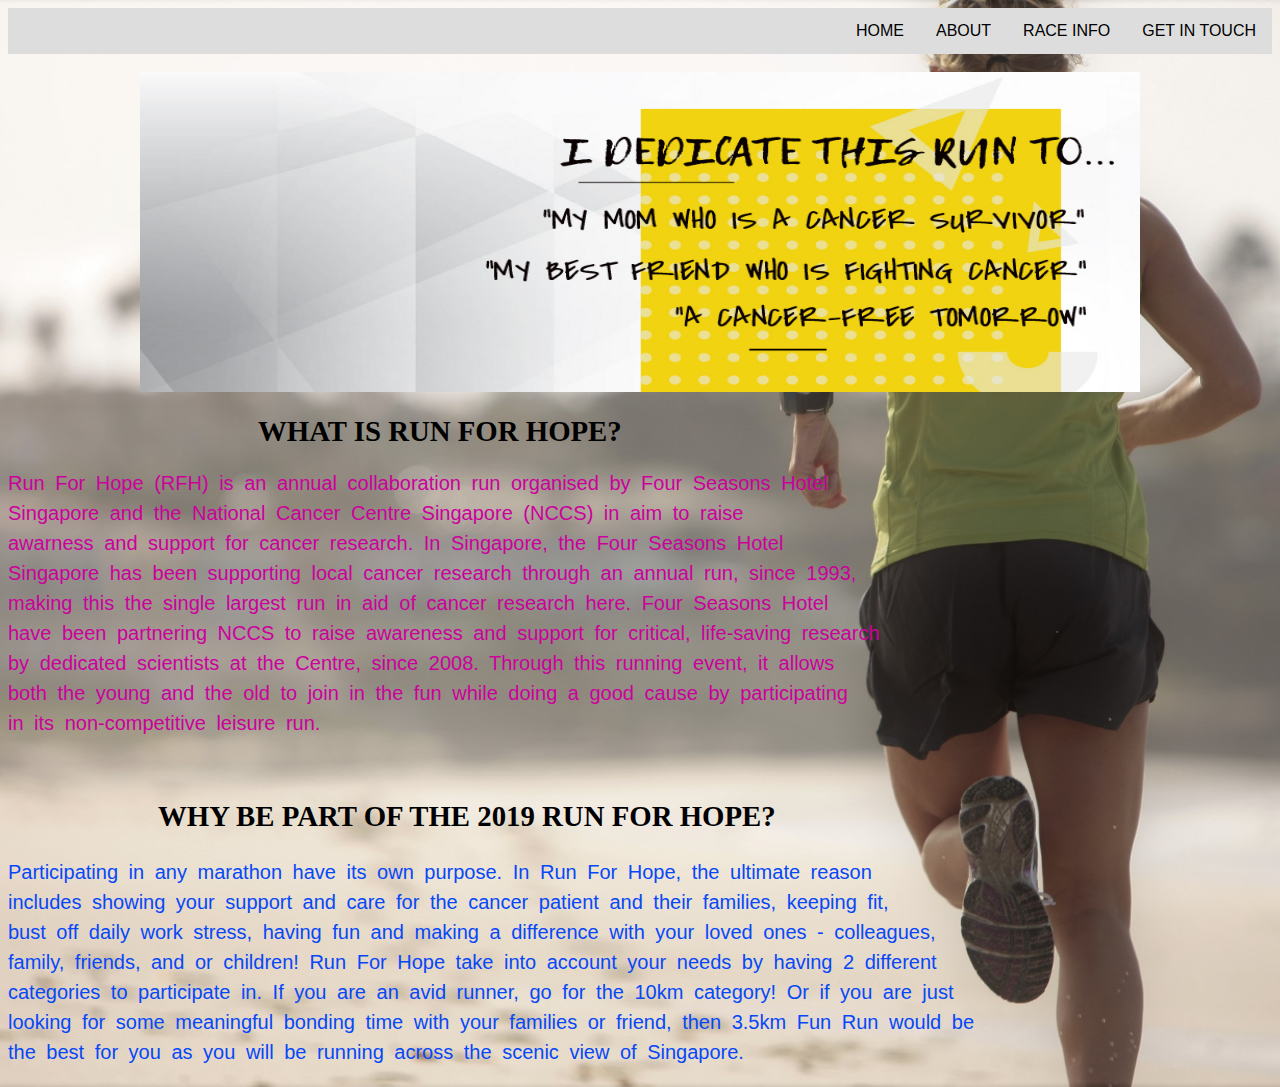
<file: aboutus.html>
<!DOCTYPE html>
<html>
<head>
<title>ABOUT</title>
<link rel="stylesheet" href="styles.css">
<style>
h1 {
color: black;
font-family: Bahnschrift;
font-size: 180%;
padding-left: 250px;
}
h2 {
color: black;
font-family: Bahnschrift;
font-size: 180%;
padding-left: 150px;
}
</style>
</head>
<body>

<div class="navbar">

  <a href="getintouch.html">GET IN TOUCH</a>
  <div class="raceinfo">
    <button class="dropbtn">RACE INFO
      <i class="fa fa-caret-down"></i>
    </button>
    <div class="raceinfo-content">
      <a href="racecategories.html">RACE CATEGORIES AND FEES</a>
      <a href="runroutes.html">RUN ROUTES</a>
      <a href="runnersentitlements.html">RUNNERS ENTITLEMENTS</a>
      <a href="howtogetthere.html">HOW TO GET THERE</a>
    </div>
  </div> 
  <a href="aboutus.html">ABOUT</a>
   <a href="index.html">HOME</a>
  </div>

</br>

<center>
<img src ="aboutus1.jpg" alt="Aboutus1.com" width="1000" height="320">
</center>


<h1>WHAT IS RUN FOR HOPE?</h1>

<p style = "font-size:20px;text-align:justify;line-height:30px;word-spacing:5px;color:#CC009D">Run For Hope (RFH) is an annual collaboration run organised by Four Seasons
Hotel <br> Singapore and the National Cancer Centre Singapore (NCCS) in aim to raise <br>
awarness and support for cancer research. In Singapore, the Four Seasons
Hotel <br> Singapore has been supporting local cancer research through
an annual run, since 1993,<br> making this the single largest run in aid of cancer research here. 
Four Seasons Hotel <br> have been partnering NCCS to raise
awareness and support for critical, life-saving research <br> by dedicated scientists at the Centre, since 2008. Through this
running event, it allows <br> both the young and the old to join in the fun while doing a good cause by participating <br> in its 
non-competitive leisure run.</p>


</br>


<h2>WHY BE PART OF THE 2019 RUN FOR HOPE?</h2>
<p style = "font-size:20px;text-align:justify;line-height:30px;word-spacing:5px;color:	#0648F9">Participating in any marathon have its 
own purpose. In Run For Hope, the ultimate reason <br> includes showing your support and care for the cancer patient and their families,
keeping fit, <br> bust off daily work stress, having fun and making a difference with your loved ones - colleagues,<br> family, friends, and or
children! Run For Hope take into account your needs by having 2 different <br> categories to participate in. If you are an avid runner, go for 
the 10km category! Or if you are just <br> looking for some meaningful bonding time with your families or friend, then 3.5km Fun Run would be <br>the best
for you as you will be running across the scenic view of Singapore.
</p>


</body>
</html>
</file>
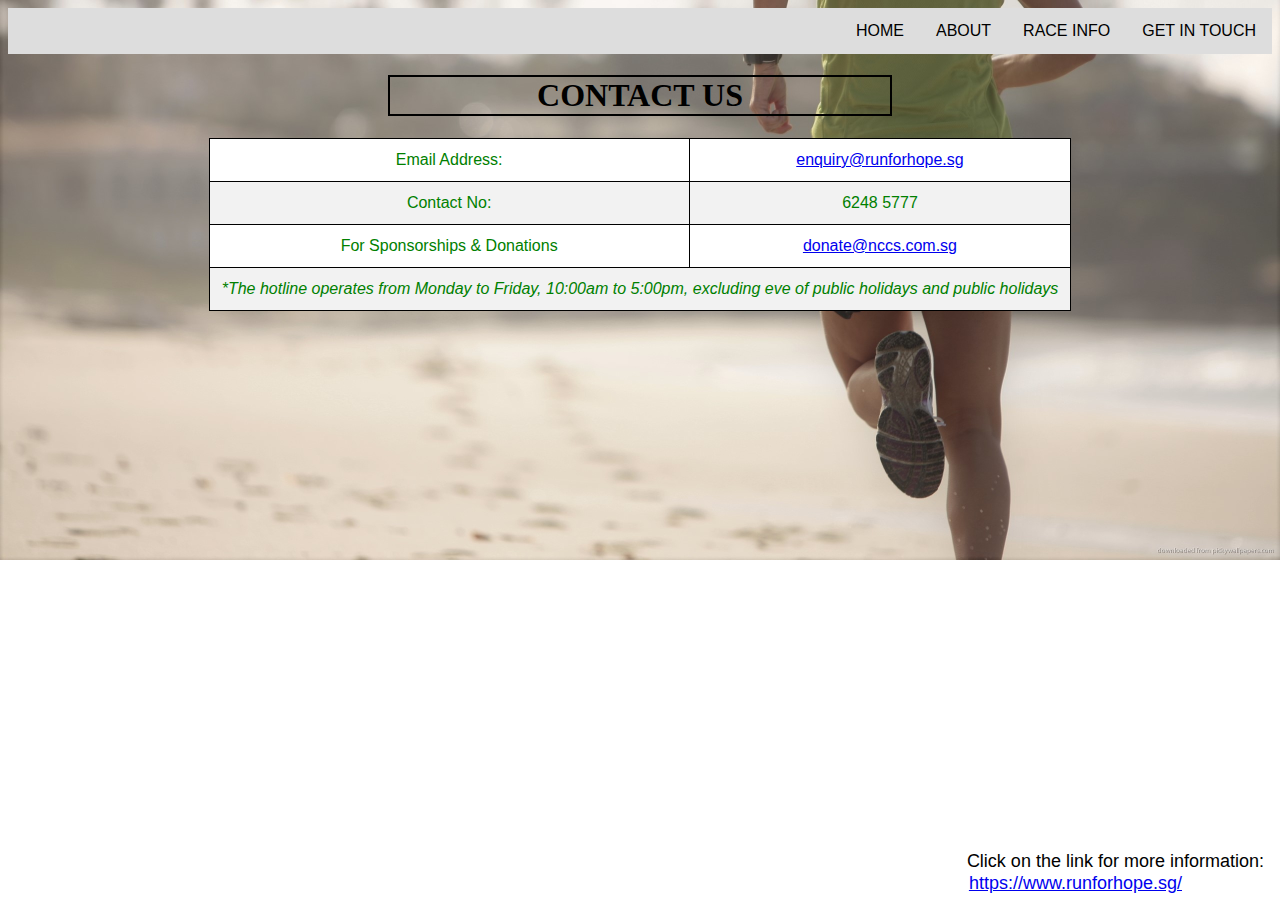
<file: getintouch.html>
<!DOCTYPE html>
<html>
<head>
<title>GET IN TOUCH</title>
<link rel="stylesheet" href="styles.css">
<style>
em{
  font-style: italic;
}
h1 {
  color: black;
  font-family: Bahnschrift;
  font-size: 200%;
}
.bottomright {
  position: absolute;
  bottom: 28px;
  right: 16px;
  font-size: 18px;
}
.bottomright1 {
  position: absolute;
  bottom: 6px;
  right: 98px;
  font-size: 18px;
}
#information {
  font-family: "Trebuchet MS", Arial, Helvetica, sans-serif;
  border-collapse: collapse;
  width="100%";
  background-color: white;
}

#information td, #information th {
  border: 1px solid #000000;
  padding: 12px;
  text-align: center;
  color: green;
}

#information tr:nth-child(even){background-color: #f2f2f2;}

#information tr:hover {background-color: #ddd;}

#information th {
  padding-top: 15px;
  padding-bottom: 15px;
  background-color: orange;
  color: black;
  text-align: center;
}
</style>
</head>
<body>

<div class="navbar">

  <a href="getintouch.html">GET IN TOUCH</a>
  <div class="raceinfo">
    <button class="dropbtn">RACE INFO
      <i class="fa fa-caret-down"></i>
    </button>
    <div class="raceinfo-content">
      <a href="racecategories.html">RACE CATEGORIES AND FEES</a>
      <a href="runroutes.html">RUN ROUTES</a>
      <a href="runnersentitlements.html">RUNNERS ENTITLEMENTS</a>
      <a href="howtogetthere.html">HOW TO GET THERE</a>
    </div>
  </div> 
  <a href="aboutus.html">ABOUT</a>
   <a href="index.html">HOME</a>
  </div>

<center>
<h1 style="width: 500px; border:2px solid black;">CONTACT US</h1>
</center>

<center>
<table id="information">
  <tr>
    <td>Email Address:</td>
    <td><a href = "mailto: enquiry@runforhope.sg">enquiry@runforhope.sg</a></td>
  </tr>
  <tr>
    <td>Contact No:</td>
    <td>6248 5777</td>
  </tr>
  <tr>
    <td>For Sponsorships & Donations</td>
    <td><a href = "mailto: donate@nccs.com.sg">donate@nccs.com.sg</a></td>
  </tr>
  <tr>
    <td colspan="2"><i> *The hotline operates from Monday to Friday, 10:00am to 5:00pm, excluding eve of public holidays and public holidays</i></td>
  </tr>
</table>
</center>

<div class="bottomright">Click on the link for more information: </div>

<div class="bottomright1"><a href="https://www.runforhope.sg/">https://www.runforhope.sg/</a></div>


</body>
</html>
</file>
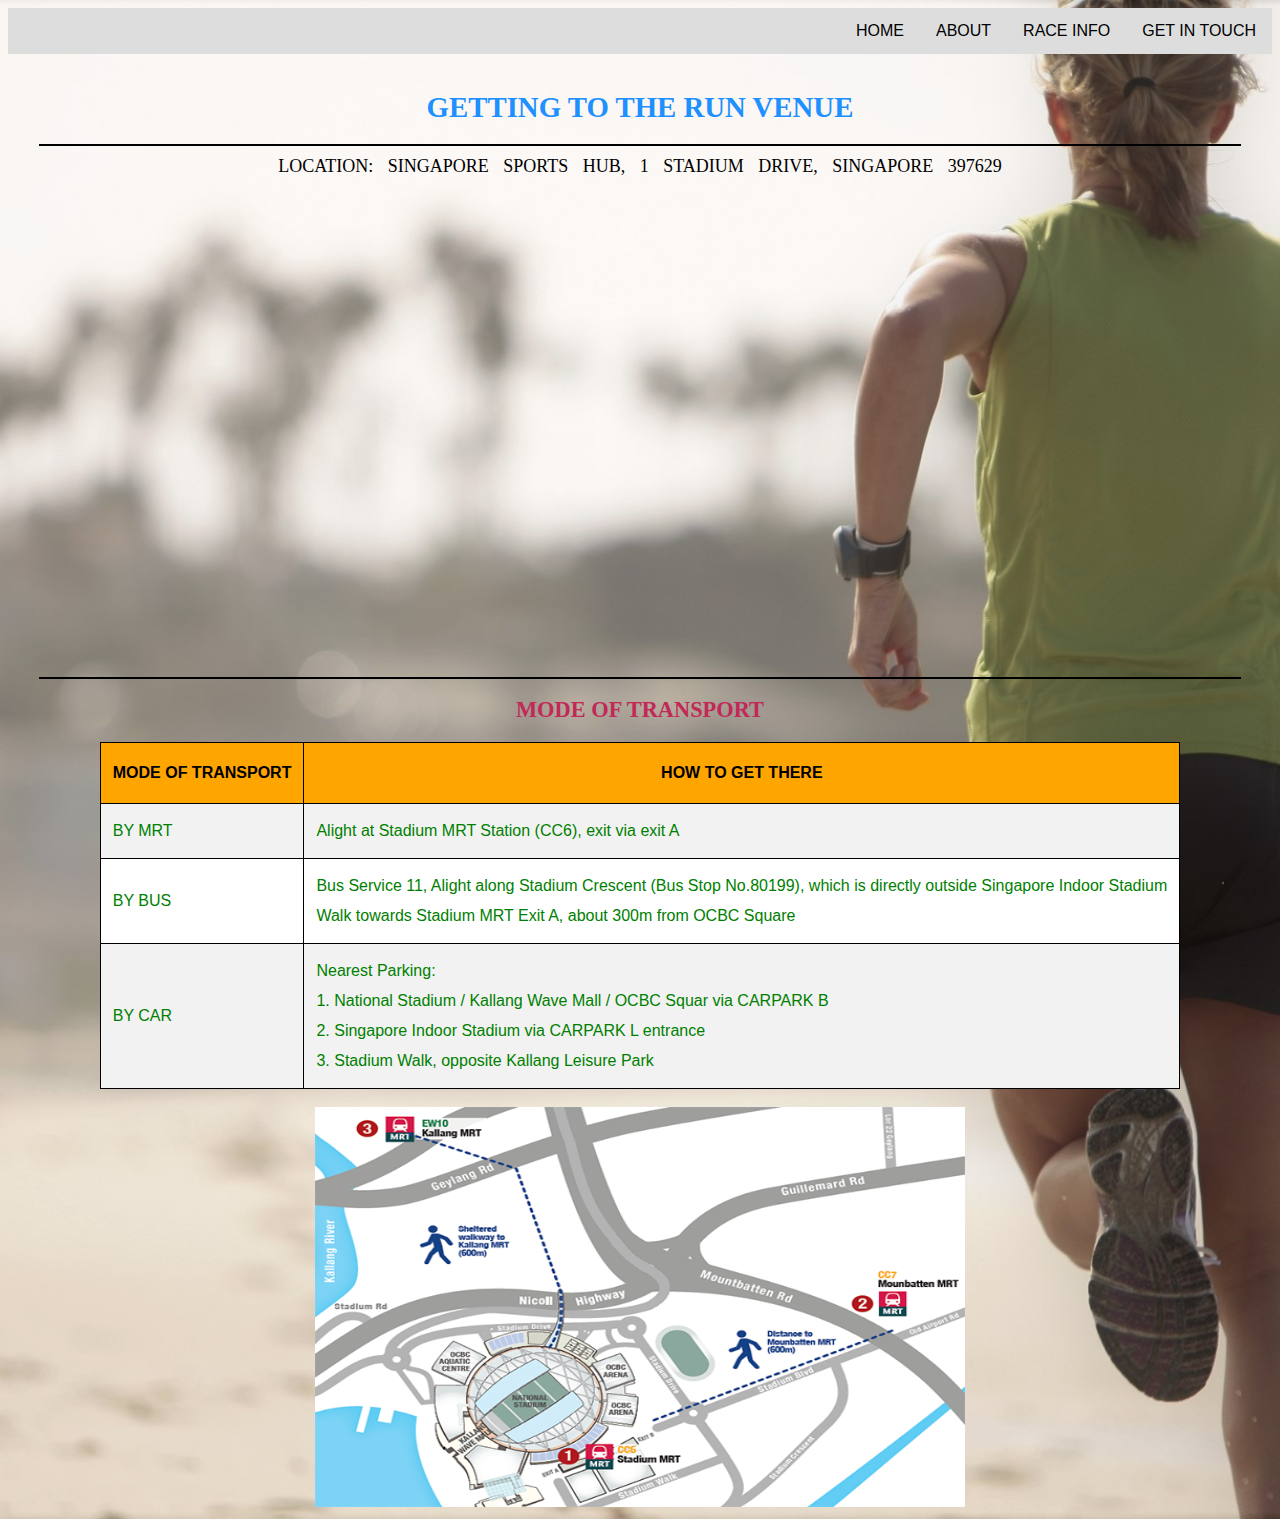
<file: howtogetthere.html>
<!DOCTYPE html>
<html>
<head>
<title>HOW TO GET THERE</title>
<link rel="stylesheet" href="styles.css">
<style>
h1 {
color: #1E90FF;
font-family: Bahnschrift;
font-size: 180%;
}
h2 {
color: #C12957;
font-family: Bahnschrift;
font-size: 140%;
}
h3 {
color: blue;
font-family: Bahnschrift;
font-size: 120%;
}
#information {
  font-family: "Trebuchet MS", Arial, Helvetica, sans-serif;
  border-collapse: collapse;
  width="100%";
  background-color: #ffffff;
}

#information td, #information th {
  border: 1px solid #000000;
  padding: 12px;
  text-align: left;
  color: green;
  line-height:30px;
  
  
}

#information tr:nth-child(even){background-color: #f2f2f2;}


#information th {
  padding-top: 15px;
  padding-bottom: 15px;
  background-color: orange;
  color: black;
  text-align: center;
}
</style>
</head>
<body>

<div class="navbar">

  <a href="getintouch.html">GET IN TOUCH</a>
  <div class="raceinfo">
    <button class="dropbtn">RACE INFO
      <i class="fa fa-caret-down"></i>
    </button>
    <div class="raceinfo-content">
      <a href="racecategories.html">RACE CATEGORIES AND FEES</a>
      <a href="runroutes.html">RUN ROUTES</a>
      <a href="runnersentitlements.html">RUNNERS ENTITLEMENTS</a>
      <a href="howtogetthere.html">HOW TO GET THERE</a>
    </div>
  </div> 
  <a href="aboutus.html">ABOUT</a>
  <a href="index.html">HOME</a>
  </div>

</br>

<center>
<h1>GETTING TO THE RUN VENUE</h1>
</center>


<HR COLOR="black" WIDTH="95%">

<center>
<p1 style = "font-family:Bahnschrift;font-size:18px;color:rgb(0,0,0);line-height:25px;word-spacing:10px;align:center;">LOCATION: SINGAPORE SPORTS HUB, 1 STADIUM DRIVE, SINGAPORE 397629
</p1>
</center>

</br>

<center>
<iframe src="https://www.google.com/maps/embed?pb=!1m18!1m12!1m3!1d3988.7850652762436!2d103.8748321135151!3d1.3039898620873416!2m3!1f0!2f0!3f0!3m2!1i1024!2i768!4f13.1!3m3!1m2!1s0x31da18494555554b%3A0x19aa586d5ef8b666!2sSingapore+Sports+Hub!5e0!3m2!1sen!2ssg!4v1549304159644" width="600" height="450" frameborder="0" style="border:0" allowfullscreen></iframe>
</center>

</br>

<HR COLOR="black" WIDTH="95%">

<center>
<h2>MODE OF TRANSPORT</h2>
</center>

<center>
<table id="information">
  <tr>
    <th>MODE OF TRANSPORT</th>
    <th>HOW TO GET THERE</th>
  </tr>
  <tr>
    <td>BY MRT</td>
    <td>Alight at Stadium MRT Station (CC6), exit via exit A</td>
  </tr>
  <tr>
    <td>BY BUS</td>
    <td>Bus Service 11, Alight along Stadium Crescent (Bus Stop No.80199), which 
is directly outside Singapore Indoor Stadium <br> Walk towards Stadium MRT Exit A, about 300m from OCBC Square</td>
  </tr>
  <tr>
    <td>BY CAR</td>
    <td>Nearest Parking: <br> 1. National Stadium / Kallang Wave Mall / OCBC Squar via CARPARK B  <br> 2. Singapore Indoor Stadium via CARPARK L entrance <br> 3. Stadium Walk, opposite Kallang Leisure Park</td>
  </tr>
</table>
</center>

</br>

<center>
<img src ="mrtmap.jpg" alt="Mrtmap.com" width="650" height="400">
</center>

</body>
</html>
</file>
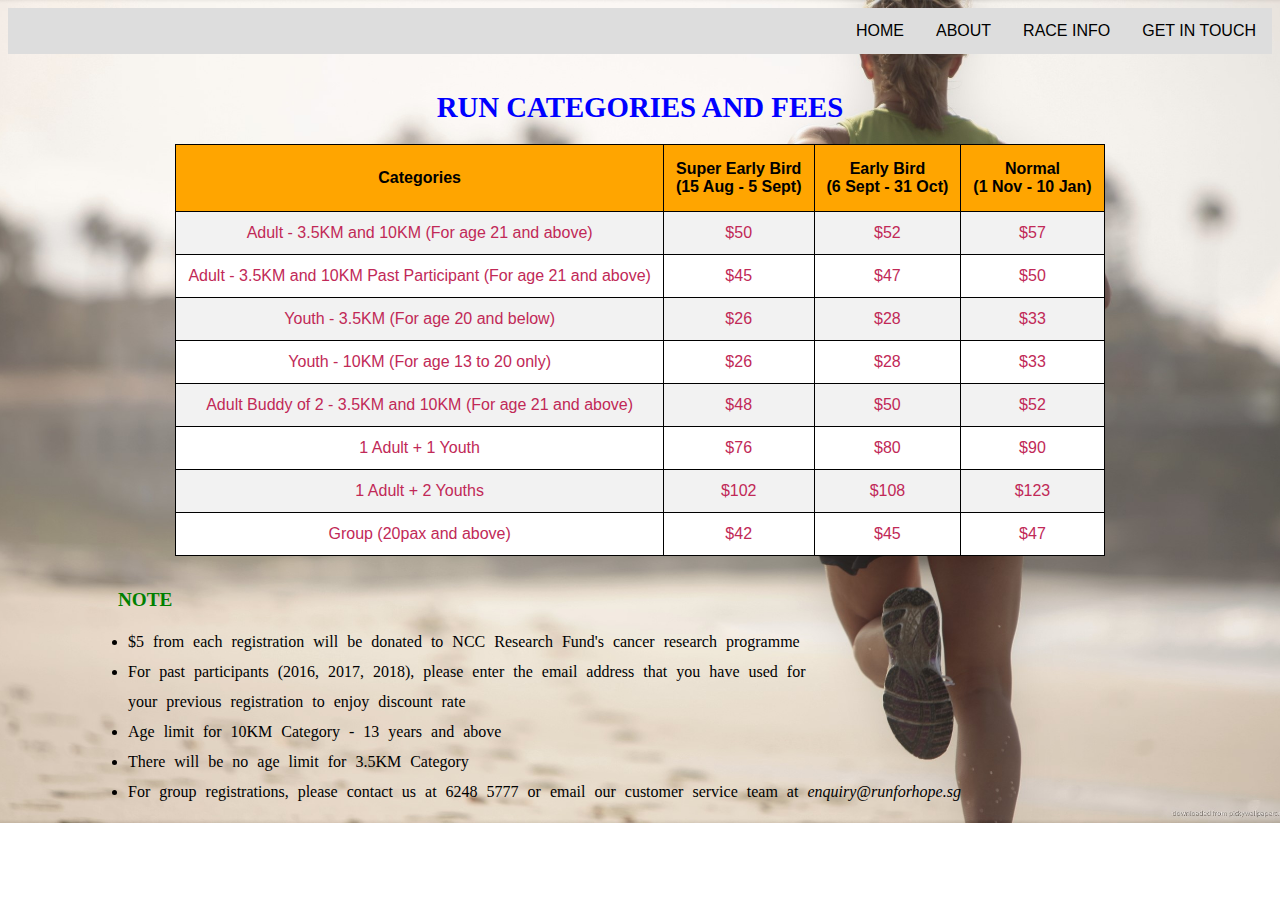
<file: racecategories.html>
<!DOCTYPE html>
<html>
<head>
<title>RACE CATEGORIES AND FEES</title>
<link rel="stylesheet" href="styles.css">
<style>
h1 {
color: #1E90FF;
font-family: Bahnschrift;
font-size: 180%;
}
h2 {
color: green;
font-family: Bahnschrift;
font-size: 120%;
padding-left: 110px;
}
h1 {
color: blue;
font-family: Bahnschrift;
font-size: 180%;
}
#information {
  font-family: "Trebuchet MS", Arial, Helvetica, sans-serif;
  border-collapse: collapse;
  width="100%";
  background-color: white;
}

#information td, #information th {
  border: 1px solid #000000;
  padding: 12px;
  text-align: center;
  color: #C12957;
}

#information tr:nth-child(even){background-color: #f2f2f2;}

#information tr:hover {background-color: #ddd;}

#information th {
  padding-top: 15px;
  padding-bottom: 15px;
  background-color: orange;
  color: black;
  text-align: center;
}
</style>
</head>
<body>

<div class="navbar">

  <a href="getintouch.html">GET IN TOUCH</a>
  <div class="raceinfo">
    <button class="dropbtn">RACE INFO
      <i class="fa fa-caret-down"></i>
    </button>
    <div class="raceinfo-content">
      <a href="racecategories.html">RACE CATEGORIES AND FEES</a>
      <a href="runroutes.html">RUN ROUTES</a>
      <a href="runnersentitlements.html">RUNNERS ENTITLEMENTS</a>
      <a href="howtogetthere.html">HOW TO GET THERE</a>
    </div>
  </div> 
  <a href="aboutus.html">ABOUT</a>
   <a href="index.html">HOME</a>
  </div>

</br>

<center>
<h1>RUN CATEGORIES AND FEES</h1>
</center>

<center>
<table id="information">
  <tr>
    <th>Categories</th>
    <th>Super Early Bird <br> (15 Aug - 5 Sept)</th>
    <th>Early Bird <br> (6 Sept - 31 Oct)</th>
    <th>Normal <br> (1 Nov - 10 Jan)</th>
  </tr>
  <tr>
    <td>Adult - 3.5KM and 10KM (For age 21 and above)</td>
    <td>$50</td>
    <td>$52</td>
    <td>$57</td>
  </tr>
  <tr>
    <td>Adult - 3.5KM and 10KM Past Participant (For age 21 and above)</td>
    <td>$45</td>
    <td>$47</td>
    <td>$50</td>
  </tr>
  <tr>
    <td>Youth - 3.5KM (For age 20 and below)</td>
    <td>$26</td>
    <td>$28</td>
    <td>$33</td>
  </tr>
  <tr>
    <td>Youth - 10KM (For age 13 to 20 only)</td>
    <td>$26</td>
    <td>$28</td>
    <td>$33</td>
  </tr>
  <tr>
    <td>Adult Buddy of 2 - 3.5KM and 10KM (For age 21 and above)</td>
    <td>$48</td>
    <td>$50</td>
    <td>$52</td>
  </tr>
  <tr>
    <td>1 Adult + 1 Youth</td>
    <td>$76</td>
    <td>$80</td>
    <td>$90</td>
  </tr>
  <tr>
    <td>1 Adult + 2 Youths</td>
    <td>$102</td>
    <td>$108</td>
    <td>$123</td>
  </tr>
  <tr>
    <td>Group (20pax and above)</td>
    <td>$42</td>
    <td>$45</td>
    <td>$47</td>
  </tr>
</table>
</center>

</br>

<h2>NOTE</h2>

<ul style = "font-family:Bahnschrift;text-align:justify;padding-left: 120px;padding-right: 120px;font-size:16px;color:rgb(0, 0, 0);line-height:30px;word-spacing:5px;margin-left=20;">
  <li>$5 from each registration will be donated to NCC Research Fund's cancer research programme</li>
  <li>For past participants (2016, 2017, 2018), please enter the email address that you have used for <br> your previous registration to enjoy discount rate</li>
  <li>Age limit for 10KM Category - 13 years and above</li>
  <li>There will be no age limit for 3.5KM Category </li>
  <li>For group registrations, please contact us at 6248 5777 or email our customer service team at <em> enquiry@runforhope.sg </em></li>
</ul> 


</body>
</html>
</file>
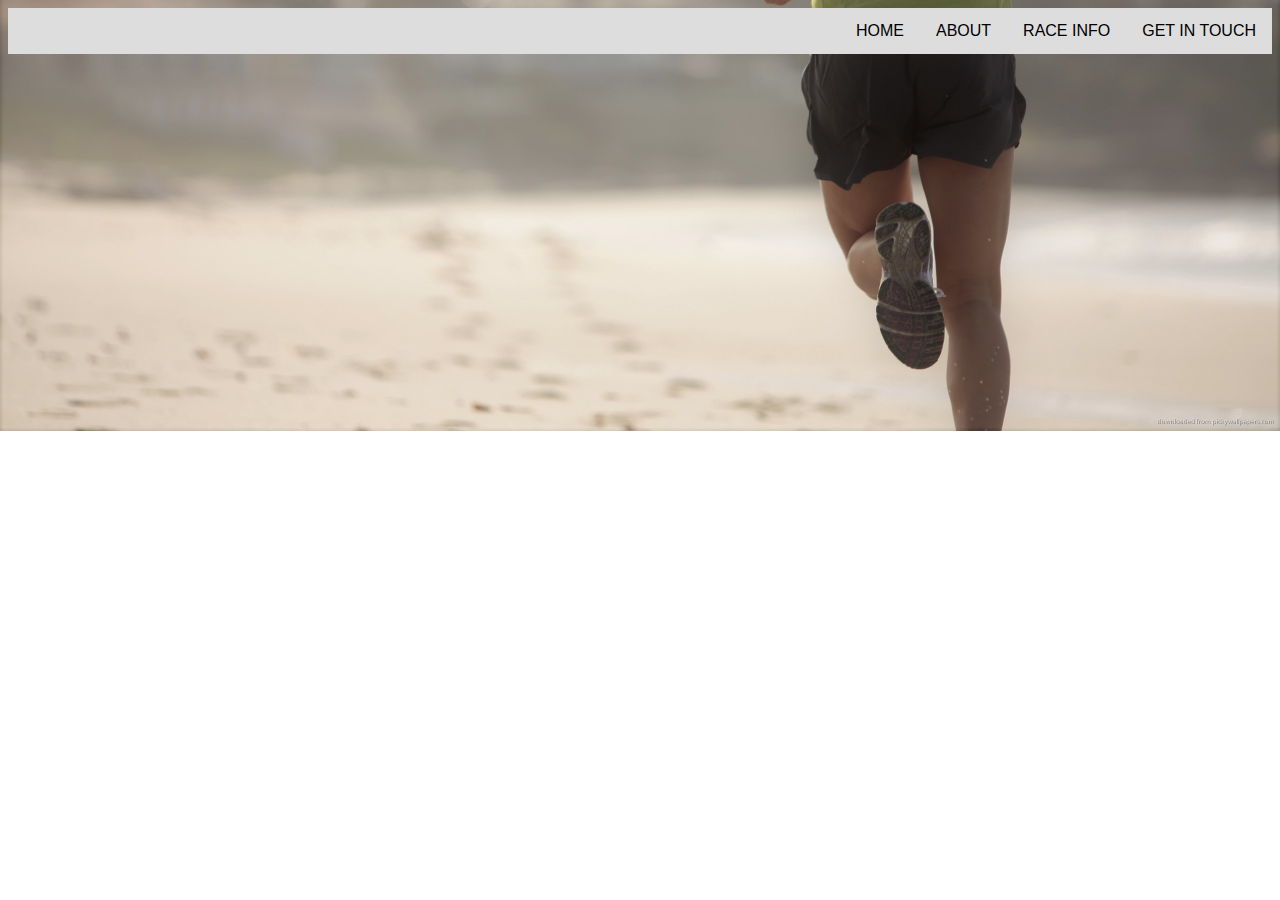
<file: raceinfo.html>
<!DOCTYPE html>
<html>
<head>
<title>RACE INFO</title>
<link rel="stylesheet" href="styles.css">
</head>
<body>

<div class="navbar">

  <a href="getintouch.html">GET IN TOUCH</a>
  <div class="raceinfo">
    <button class="dropbtn">RACE INFO
      <i class="fa fa-caret-down"></i>
    </button>
    <div class="raceinfo-content">
      <a href="racecategories.html">RACE CATEGORIES AND FEES</a>
      <a href="runroutes.html">RUN ROUTES</a>
      <a href="runnersentitlements.html">RUNNERS ENTITLEMENTS</a>
      <a href="howtogetthere.html">HOW TO GET THERE</a>
    </div>
  </div> 
  <a href="aboutus.html">ABOUT</a>
   <a href="index.html">HOME</a>
  </div>




</body>
</html>
</file>
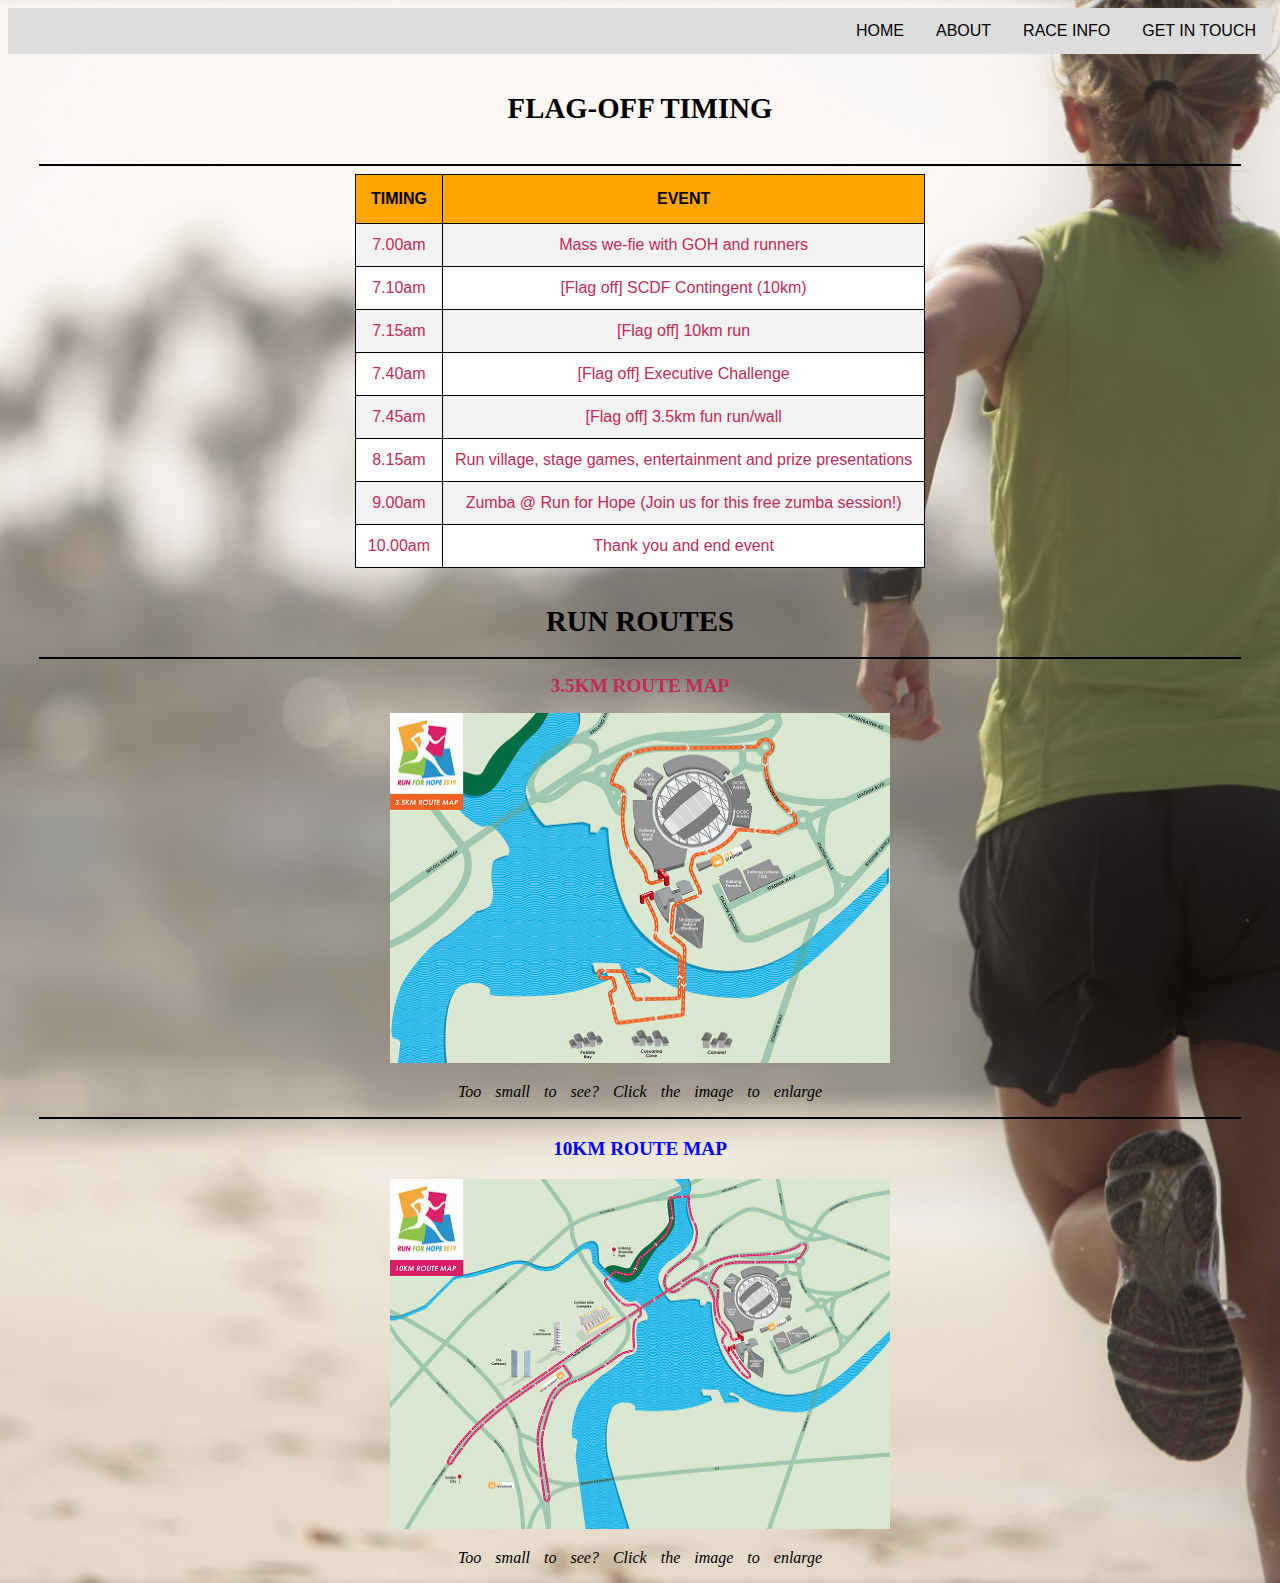
<file: runroutes.html>
<!DOCTYPE html>
<html>
<head>
<title>RUN ROUTES</title>
<link rel="stylesheet" href="styles.css">
<style>
h1 {
color: black;
font-family: Bahnschrift;
font-size: 180%;
}
h2 {
color: #C12957;
font-family: Bahnschrift;
font-size: 120%;
}
h3 {
color: blue;
font-family: Bahnschrift;
font-size: 120%;
}
h4 {
color: black;
font-family: Bahnschrift;
font-size: 180%;
}
#information {
  font-family: "Trebuchet MS", Arial, Helvetica, sans-serif;
  border-collapse: collapse;
  width="100%";
  background-color: white;
}

#information td, #information th {
  border: 1px solid #000000;
  padding: 12px;
  text-align: center;
  color: #C12957;
}

#information tr:nth-child(even){background-color: #f2f2f2;}

#information tr:hover {background-color: #ddd;}

#information th {
  padding-top: 15px;
  padding-bottom: 15px;
  background-color: orange;
  color: black;
  text-align: center;
}
</style>
</head>
<body
#rightImage
{
    height:275px;
    float:left;
    position:relative;
    
}
#rightImage:hover img
{
    height: 300px;
  
}
</body>

<div class="navbar">

  <a href="getintouch.html">GET IN TOUCH</a>
  <div class="raceinfo">
    <button class="dropbtn">RACE INFO
      <i class="fa fa-caret-down"></i>
    </button>
    <div class="raceinfo-content">
      <a href="racecategories.html">RACE CATEGORIES AND FEES</a>
      <a href="runroutes.html">RUN ROUTES</a>
      <a href="runnersentitlements.html">RUNNERS ENTITLEMENTS</a>
      <a href="howtogetthere.html">HOW TO GET THERE</a>
    </div>
  </div> 
  <a href="aboutus.html">ABOUT</a>
  <a href="index.html">HOME</a>
  </div>


<center>
<h4>FLAG-OFF TIMING</h4>
</center>

<HR COLOR="black" WIDTH="95%">

<center>
<table id="information">
  <tr>
    <th>TIMING</th>
    <th>EVENT</th>
  </tr>
  <tr>
    <td>7.00am</td>
    <td>Mass we-fie with GOH and runners</td>
  </tr>
  <tr>
    <td>7.10am</td>
    <td>[Flag off] SCDF Contingent (10km)</td>
  </tr>
  <tr>
    <td>7.15am</td>
    <td>[Flag off] 10km run</td>
  </tr>
  <tr>
    <td>7.40am</td>
    <td>[Flag off] Executive Challenge</td>
  </tr>
  <tr>
    <td>7.45am</td>
    <td>[Flag off] 3.5km fun run/wall</td>
  </tr>
  <tr>
    <td>8.15am</td>
    <td>Run village, stage games, entertainment and prize presentations</td>
  </tr>
  <tr>
    <td>9.00am</td>
    <td>Zumba @ Run for Hope (Join us for this free zumba session!)</td>
  </tr>
  <tr>
    <td>10.00am</td>
    <td>Thank you and end event</td>
  </tr>
</table>
</center>

</br>

<center>
<h1>RUN ROUTES</h1>
</center>


<HR COLOR="black" WIDTH="95%">

<center>
<h2>3.5KM ROUTE MAP</h2>
</center>

<center>
<div id="rightImage">
<a href="3.5km.jpg" target="_blank">
<img src="3.5km.jpg" alt="3.5km.com" width="500" height="350"/>
</a>
</div>
</center>

<center>
<p style = "font-family:Bahnschrift;font-size:16px;color:rgb(0,0,0);word-spacing:10px;">
<i> Too small to see? Click the image to enlarge </i></p>
</center>  

<HR COLOR="black" WIDTH="95%">

<center>
<h3>10KM ROUTE MAP</h3>
</center>

<center>
<div id="rightImage">
<a href="10km.jpg" target="_blank">
<img src="10km.jpg" alt="10km.com" width="500" height="350"/>
</a>
</div>
</center>

<center>
<p style = "font-family:Bahnschrift;font-size:16px;color:rgb(0,0,0);word-spacing:10px;">
<i> Too small to see? Click the image to enlarge </i></p>
</center>  

</body>
</html>
</file>
<file: styles.css>
body {
  font-family: Arial, Helvetica, sans-serif;
  background-color:rgb(255,255,255);
  background-image: url("background.jpg");
  height: 100%; 
  background-position: center;
  background-repeat: no-repeat;
  background-size: cover;

}

.navbar {
  overflow: hidden;
  background-color: #ddd;
}

.navbar a {
  float: right;
  font-size: 16px;
  color: black;
  text-align: center;
  padding: 14px 16px;
  text-decoration: none;
}

.raceinfo {
  float: right;
  overflow: hidden;
}

.raceinfo .dropbtn {
  font-size: 16px;  
  border: none;
  outline: none;
  color: black;
  padding: 14px 16px;
  background-color: inherit;
  font-family: inherit;
  margin: 0;
}

.navbar a:hover, .raceinfo:hover .dropbtn {
  background-color: orange;
}

.raceinfo-content {
  display: none;
  position: absolute;
  background-color: #f9f9f9;
  min-width: 160px;
  box-shadow: 0px 8px 16px 0px rgba(0,0,0,0.2);
  z-index: 1;
}

.raceinfo-content a {
  float: none;
  color: black;
  padding: 12px 16px;
  text-decoration: none;
  display: block;
  text-align: left;
}

.raceinfo-content a:hover {
  background-color: #ddd;
}

.raceinfo:hover .raceinfo-content {
  display: block;
}
</file>
